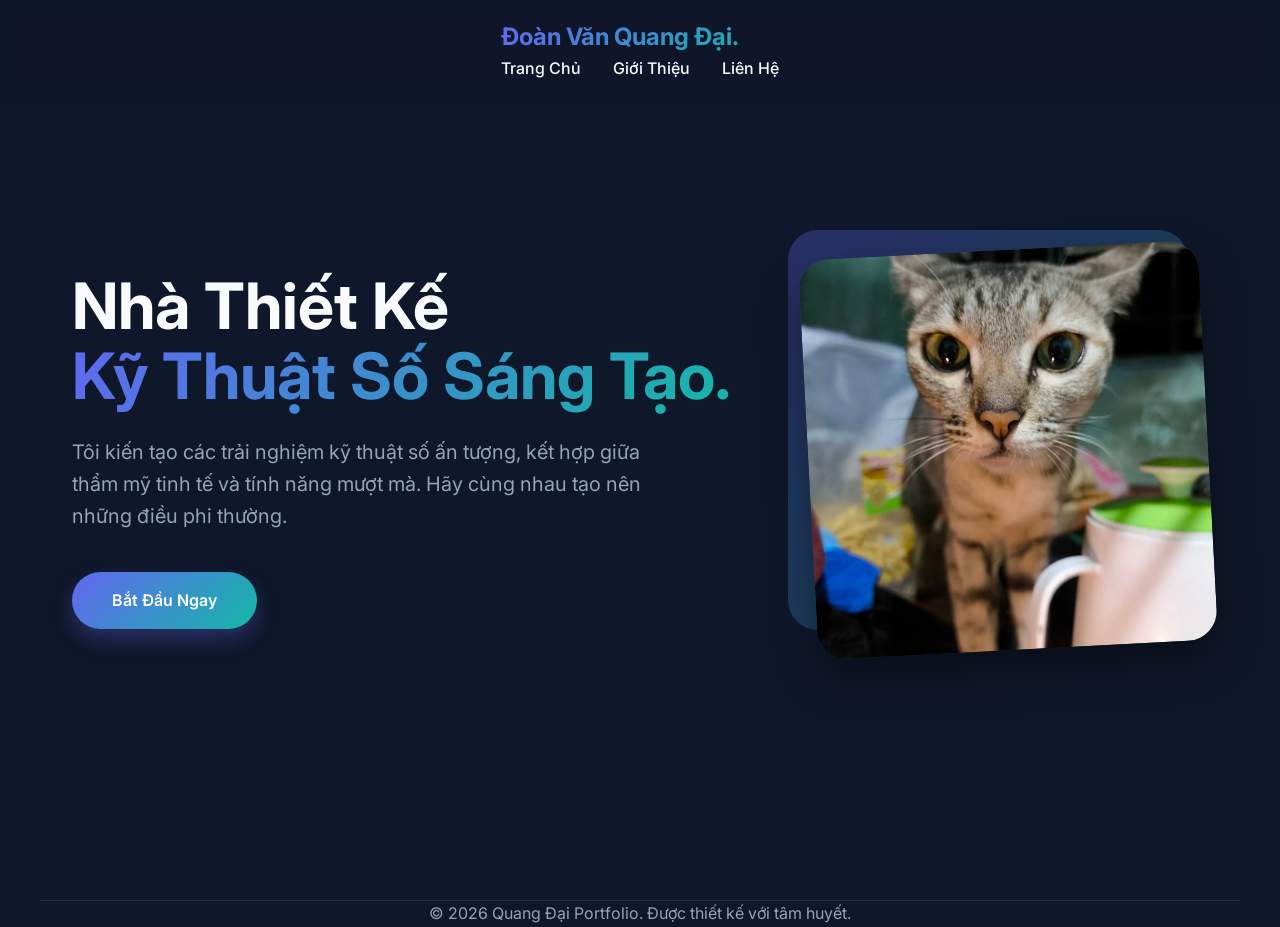
<file: index.html>
<!DOCTYPE html>
<html lang="vi">

<head>
  <meta charset="UTF-8">
  <meta name="viewport" content="width=device-width, initial-scale=1.0">
  <title>Quang Đại | Portfolio Sáng Tạo</title>
  <meta name="description"
    content="Portfolio của Quang Đại, một chuyên gia sáng tạo chuyên về trải nghiệm kỹ thuật số hiện đại.">
  <link rel="stylesheet" href="css/style.css">
</head>

<body>
  <header>
    <div class="container">
      <nav>
        <div class="logo">Đoàn Văn Quang Đại.</div>
        <ul>
          <li><a href="index.html">Trang Chủ</a></li>
          <li><a href="about.html">Giới Thiệu</a></li>
          <li><a href="contact.html">Liên Hệ</a></li>
        </ul>
      </nav>
    </div>
  </header>

  <main>
    <section class="hero container">
      <div class="hero-content animate" style="animation-delay: 0.2s;">
        <h1>Nhà Thiết Kế <br><span>Kỹ Thuật Số Sáng Tạo.</span></h1>
        <p>Tôi kiến tạo các trải nghiệm kỹ thuật số ấn tượng, kết hợp giữa thẩm mỹ tinh tế và tính năng mượt mà. Hãy
          cùng nhau tạo nên những điều phi thường.</p>
        <div class="hero-btns">
          <a href="contact.html" class="btn btn-primary">Bắt Đầu Ngay</a>
        </div>
      </div>
      <div class="hero-image animate" style="animation-delay: 0.4s;">
        <img src="images/IMG_20240808_001207.jpg" alt="Chân dung Quang Đại">
      </div>
    </section>
  </main>

  <footer class="container">
    <p>&copy; 2026 Quang Đại Portfolio. Được thiết kế với tâm huyết.</p>
  </footer>

  <script src="js/script.js"></script>
</body>

</html>
</file>
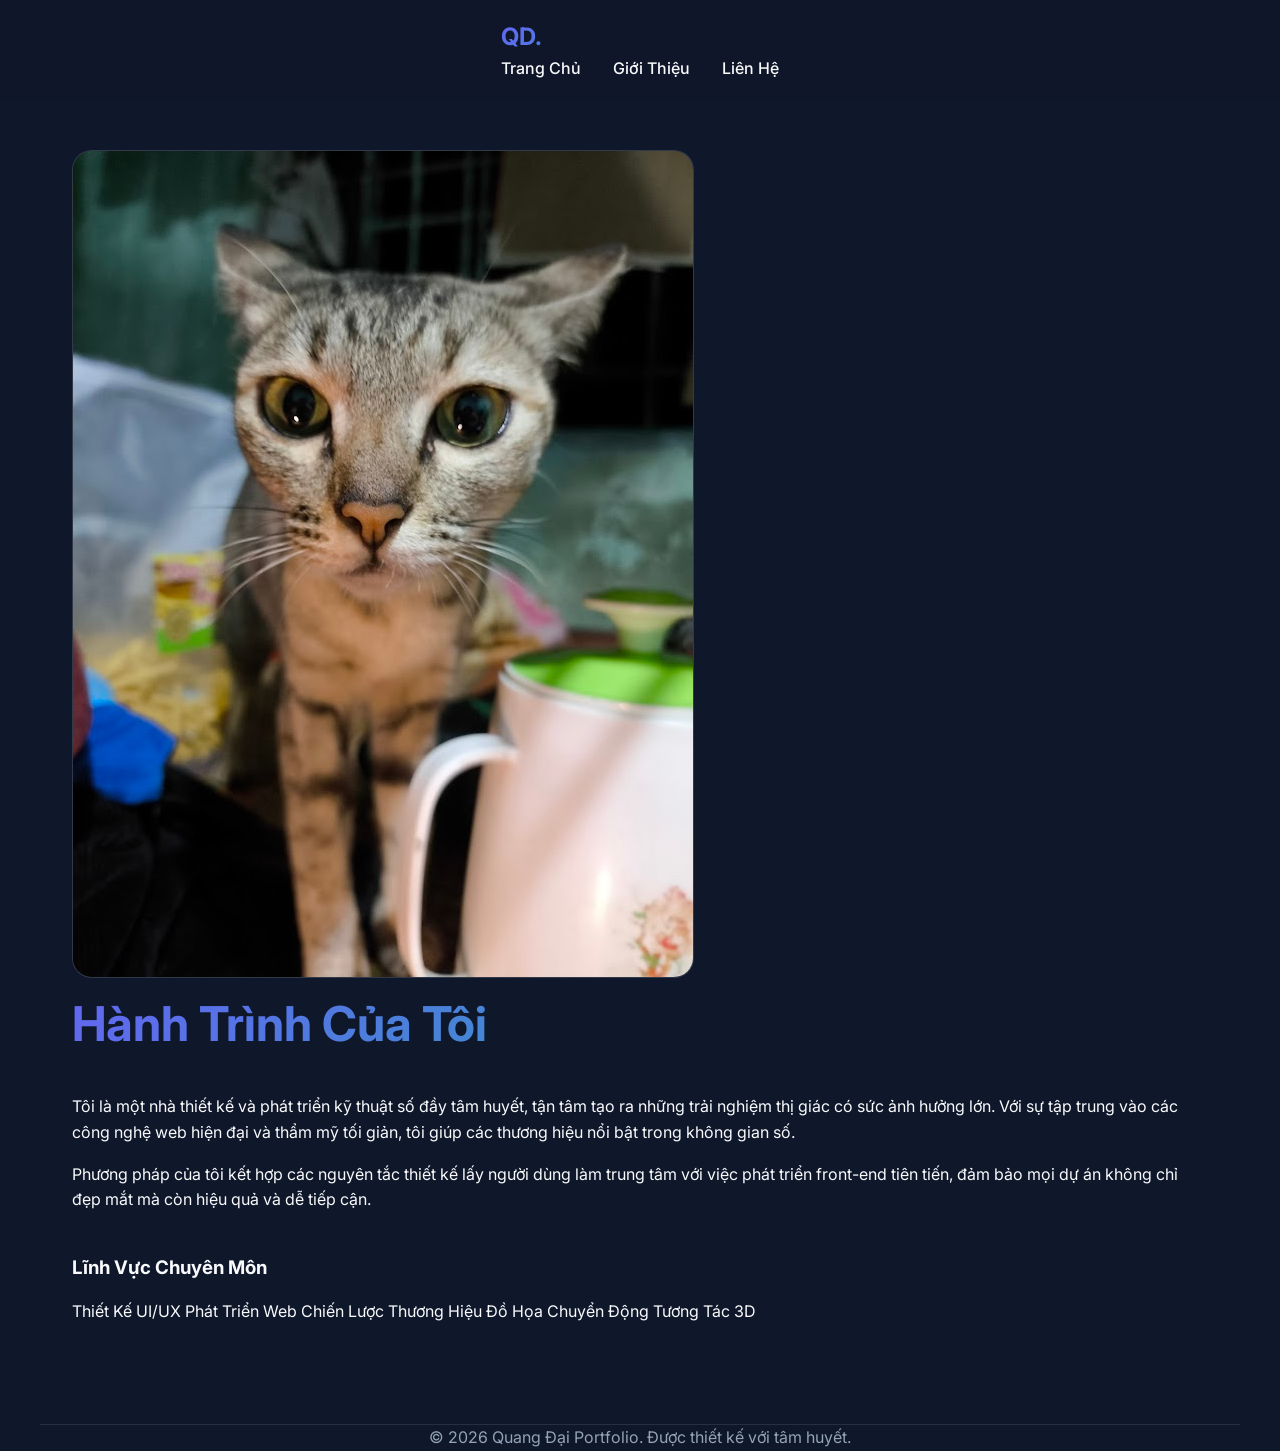
<file: about.html>
<!DOCTYPE html>
<html lang="vi">

<head>
  <meta charset="UTF-8">
  <meta name="viewport" content="width=device-width, initial-scale=1.0">
  <title>Giới Thiệu | Quang Đại Portfolio</title>
  <link rel="stylesheet" href="css/style.css">
  <style>
/* ... (style remains same) ... */
</style>
</head>

<body>
  <header>
    <div class="container">
      <nav>
        <div class="logo">QD.</div>
        <ul>
          <li><a href="index.html">Trang Chủ</a></li>
          <li><a href="about.html">Giới Thiệu</a></li>
          <li><a href="contact.html">Liên Hệ</a></li>
        </ul>
      </nav>
    </div>
  </header>

  <main class="container">
    <section class="about-section">
      <div class="about-image animate">
        <img src="images/IMG_20240808_001207.jpg" alt="Về Quang Đại" class="glass">
      </div>
      <div class="about-content animate" style="animation-delay: 0.2s;">
        <h2
          style="font-size: 3rem; margin-bottom: 2rem; background: var(--accent-gradient); -webkit-background-clip: text; -webkit-text-fill-color: transparent;">
          Hành Trình Của Tôi</h2>
        <p>Tôi là một nhà thiết kế và phát triển kỹ thuật số đầy tâm huyết, tận tâm tạo ra những trải nghiệm thị giác có sức ảnh hưởng lớn. Với sự tập trung vào các công nghệ web hiện đại và thẩm mỹ tối giản, tôi giúp các thương hiệu nổi bật trong không gian số.
        </p>
        <p style="margin-top: 1rem;">Phương pháp của tôi kết hợp các nguyên tắc thiết kế lấy người dùng làm trung tâm với việc phát triển front-end tiên tiến, đảm bảo mọi dự án không chỉ đẹp mắt mà còn hiệu quả và dễ tiếp cận.</p>

        <h3 style="margin-top: 2.5rem; margin-bottom: 1rem;">Lĩnh Vực Chuyên Môn</h3>
        <div class="skills">
          <span class="skill-tag">Thiết Kế UI/UX</span>
          <span class="skill-tag">Phát Triển Web</span>
          <span class="skill-tag">Chiến Lược Thương Hiệu</span>
          <span class="skill-tag">Đồ Họa Chuyển Động</span>
          <span class="skill-tag">Tương Tác 3D</span>
        </div>
      </div>
    </section>
  </main>

  <footer class="container">
    <p>&copy; 2026 Quang Đại Portfolio. Được thiết kế với tâm huyết.</p>
  </footer>

  <script src="js/script.js"></script>
</body>

</html>
</file>
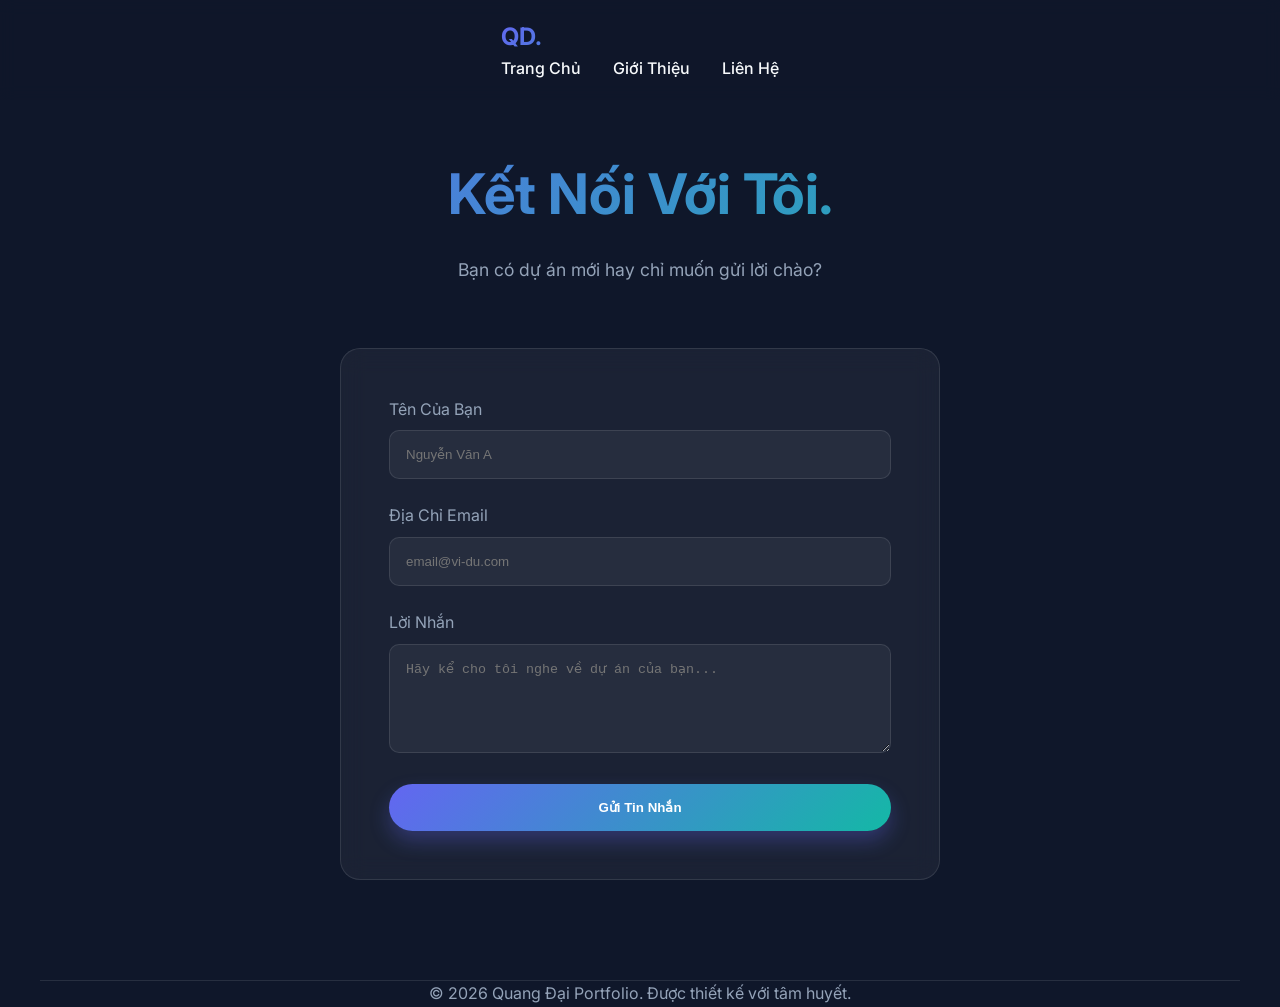
<file: contact.html>
<!DOCTYPE html>
<html lang="vi">
<head>
  <meta charset="UTF-8">
  <meta name="viewport" content="width=device-width, initial-scale=1.0">
  <title>Liên Hệ | Quang Đại Portfolio</title>
  <link rel="stylesheet" href="css/style.css">
</head>
<body>
  <header>
    <div class="container">
      <nav>
        <div class="logo">QD.</div>
        <ul>
          <li><a href="index.html">Trang Chủ</a></li>
          <li><a href="about.html">Giới Thiệu</a></li>
          <li><a href="contact.html">Liên Hệ</a></li>
        </ul>
      </nav>
    </div>
  </header>

  <main class="container">
    <section>
      <div class="animate" style="text-align: center; margin-bottom: 4rem;">
        <h2 style="font-size: 3.5rem; margin-bottom: 1rem; background: var(--accent-gradient); -webkit-background-clip: text; -webkit-text-fill-color: transparent;">Kết Nối Với Tôi.</h2>
        <p style="color: var(--text-muted); font-size: 1.1rem;">Bạn có dự án mới hay chỉ muốn gửi lời chào?</p>
      </div>

      <div class="contact-form glass animate" style="animation-delay: 0.2s;">
        <form id="portfolio-contact">
          <div class="form-group">
            <label for="name">Tên Của Bạn</label>
            <input type="text" id="name" name="name" placeholder="Nguyễn Văn A" required>
          </div>
          <div class="form-group">
            <label for="email">Địa Chỉ Email</label>
            <input type="email" id="email" name="email" placeholder="email@vi-du.com" required>
          </div>
          <div class="form-group">
            <label for="message">Lời Nhắn</label>
            <textarea id="message" name="message" rows="5" placeholder="Hãy kể cho tôi nghe về dự án của bạn..." required></textarea>
          </div>
          <button type="submit" class="btn btn-primary" style="width: 100%;">Gửi Tin Nhắn</button>
        </form>
        <div id="form-success" style="display: none; text-align: center; padding: 2rem; color: var(--secondary);">
          <h3>Đã Gửi Tin Nhắn!</h3>
          <p>Cảm ơn bạn đã liên hệ. Tôi sẽ phản hồi sớm nhất có thể.</p>
        </div>
      </div>
    </section>
  </main>

  <footer class="container">
    <p>&copy; 2026 Quang Đại Portfolio. Được thiết kế với tâm huyết.</p>
  </footer>

  <script src="js/script.js"></script>
</body>
</html>
</file>
<file: css/style.css>
@import url('https://fonts.googleapis.com/css2?family=Inter:wght@300;400;600;700&display=swap');

:root {
  --bg-dark: #0f172a;
  --bg-card: rgba(255, 255, 255, 0.05);
  --primary: #6366f1;
  --secondary: #14b8a6;
  --text-main: #f8fafc;
  --text-muted: #94a3b8;
  --glass-border: rgba(255, 255, 255, 0.1);
  --accent-gradient: linear-gradient(135deg, var(--primary), var(--secondary));
}

* {
  margin: 0;
  padding: 0;
  box-sizing: border-box;
}

body {
  font-family: 'Inter', sans-serif;
  background-color: var(--bg-dark);
  color: var(--text-main);
  line-height: 1.6;
  overflow-x: hidden;
}

/* Glassmorphism Effect */
.glass {
  background: var(--bg-card);
  backdrop-filter: blur(12px);
  -webkit-backdrop-filter: blur(12px);
  border: 1px solid var(--glass-border);
  border-radius: 20px;
}

/* Layout */
.container {
  max-width: 1200px;
  margin: 0 auto;
  padding: 0 2rem;
}

header {
  height: 100px;
  display: flex;
  align-items: center;
  justify-content: space-between;
  position: fixed;
  top: 0;
  width: 100%;
  z-index: 1000;
  background: rgba(15, 23, 42, 0.8);
  backdrop-filter: blur(8px);
}

nav ul {
  display: flex;
  list-style: none;
  gap: 2rem;
}

nav a {
  text-decoration: none;
  color: var(--text-main);
  font-weight: 500;
  transition: color 0.3s ease;
}

nav a:hover {
  color: var(--primary);
}

.logo {
  font-size: 1.5rem;
  font-weight: 700;
  background: var(--accent-gradient);
  -webkit-background-clip: text;
  -webkit-text-fill-color: transparent;
}

/* Sections */
section {
  padding: 150px 0 100px;
  min-height: 100vh;
}

/* Hero Section */
.hero {
  display: flex;
  align-items: center;
  justify-content: space-between;
  gap: 4rem;
}

.hero-content h1 {
  font-size: 4rem;
  line-height: 1.1;
  margin-bottom: 1.5rem;
  font-weight: 700;
}

.hero-content h1 span {
  background: var(--accent-gradient);
  -webkit-background-clip: text;
  -webkit-text-fill-color: transparent;
}

.hero-content p {
  font-size: 1.25rem;
  color: var(--text-muted);
  margin-bottom: 2.5rem;
  max-width: 600px;
}

.hero-image {
  position: relative;
  width: 400px;
  height: 400px;
}

.hero-image img {
  width: 100%;
  height: 100%;
  object-fit: cover;
  border-radius: 30px;
  box-shadow: 0 20px 40px rgba(0, 0, 0, 0.4);
  transform: rotate(-3deg);
  transition: transform 0.5s ease;
}

.hero-image:hover img {
  transform: rotate(0deg) scale(1.05);
}

.hero-image::before {
  content: '';
  position: absolute;
  top: -20px;
  left: -20px;
  right: 20px;
  bottom: 20px;
  background: var(--accent-gradient);
  border-radius: 30px;
  z-index: -1;
  opacity: 0.3;
}

/* Buttons */
.btn {
  display: inline-block;
  padding: 1rem 2.5rem;
  border-radius: 50px;
  text-decoration: none;
  font-weight: 600;
  transition: all 0.3s ease;
  cursor: pointer;
}

.btn-primary {
  background: var(--accent-gradient);
  color: white;
  border: none;
  box-shadow: 0 10px 20px rgba(99, 102, 241, 0.3);
}

.btn-primary:hover {
  transform: translateY(-3px);
  box-shadow: 0 15px 30px rgba(99, 102, 241, 0.4);
}

/* Form */
.contact-form {
  max-width: 600px;
  margin: 0 auto;
  padding: 3rem;
}

.form-group {
  margin-bottom: 1.5rem;
}

.form-group label {
  display: block;
  margin-bottom: 0.5rem;
  color: var(--text-muted);
}

.form-group input, .form-group textarea {
  width: 100%;
  padding: 1rem;
  background: rgba(255, 255, 255, 0.05);
  border: 1px solid var(--glass-border);
  border-radius: 10px;
  color: white;
  outline: none;
  transition: border-color 0.3s ease;
}

.form-group input:focus, .form-group textarea:focus {
  border-color: var(--primary);
}

footer {
  padding: 3rem 0;
  text-align: center;
  color: var(--text-muted);
  border-top: 1px solid var(--glass-border);
}

/* Animations */
@keyframes fadeIn {
  from { opacity: 0; transform: translateY(20px); }
  to { opacity: 1; transform: translateY(0); }
}

.animate {
  animation: fadeIn 0.8s ease forwards;
}

/* Responsive */
@media (max-width: 968px) {
  .hero {
    flex-direction: column-reverse;
    text-align: center;
  }
  .hero-content h1 {
    font-size: 3rem;
  }
  .hero-image {
    width: 300px;
    height: 300px;
  }
}
</file>
